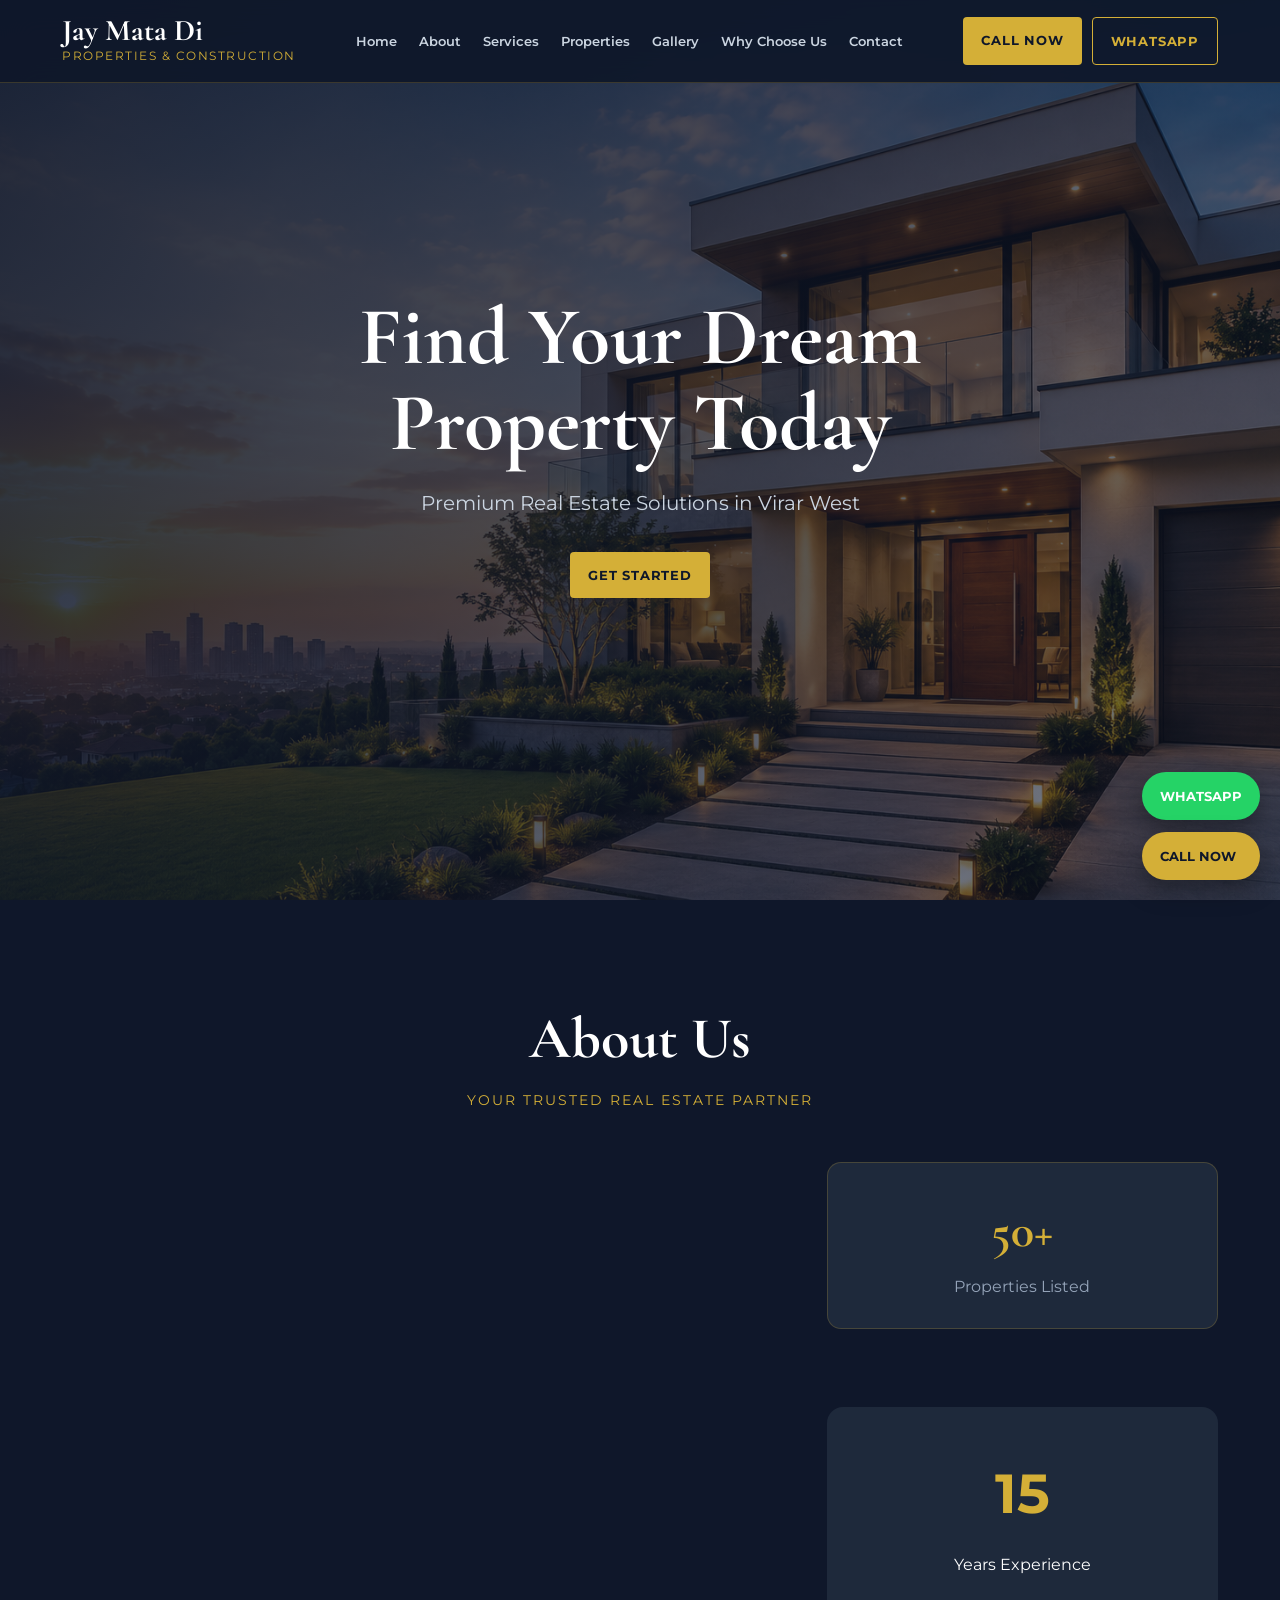
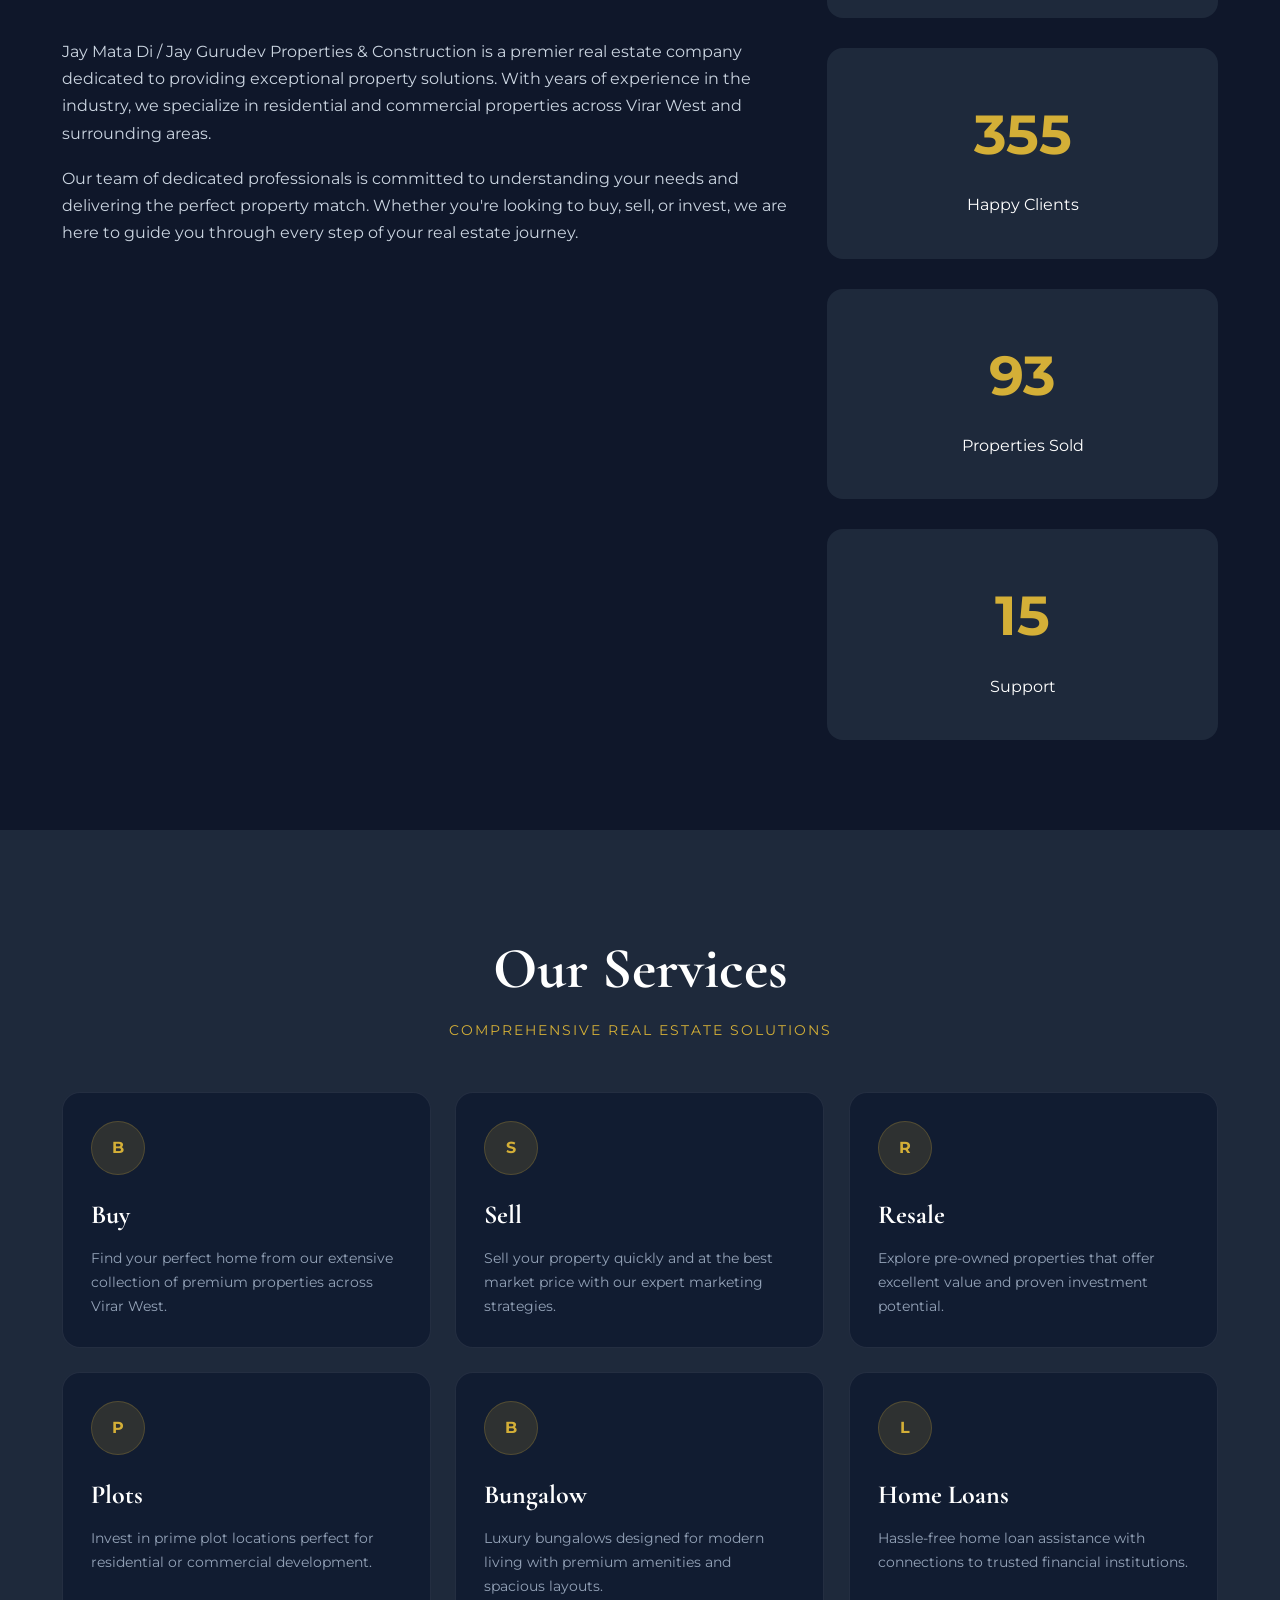
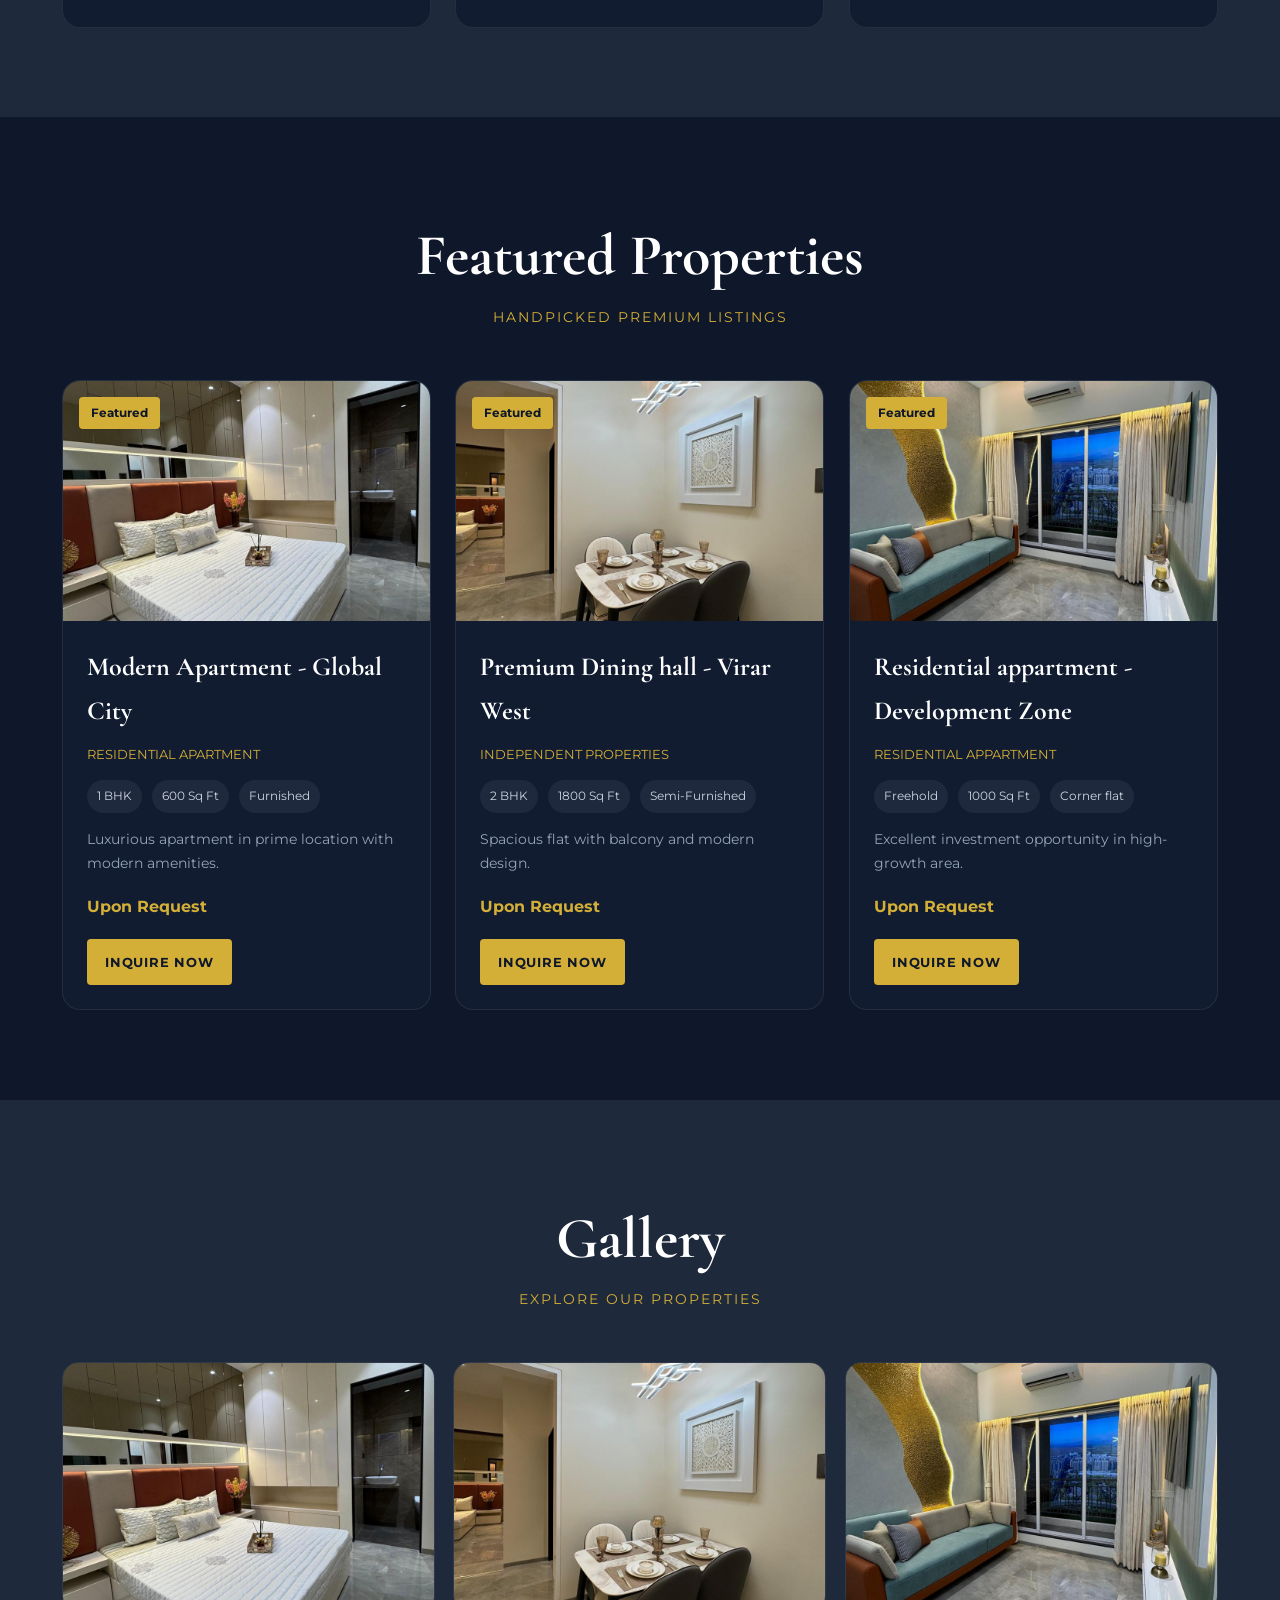
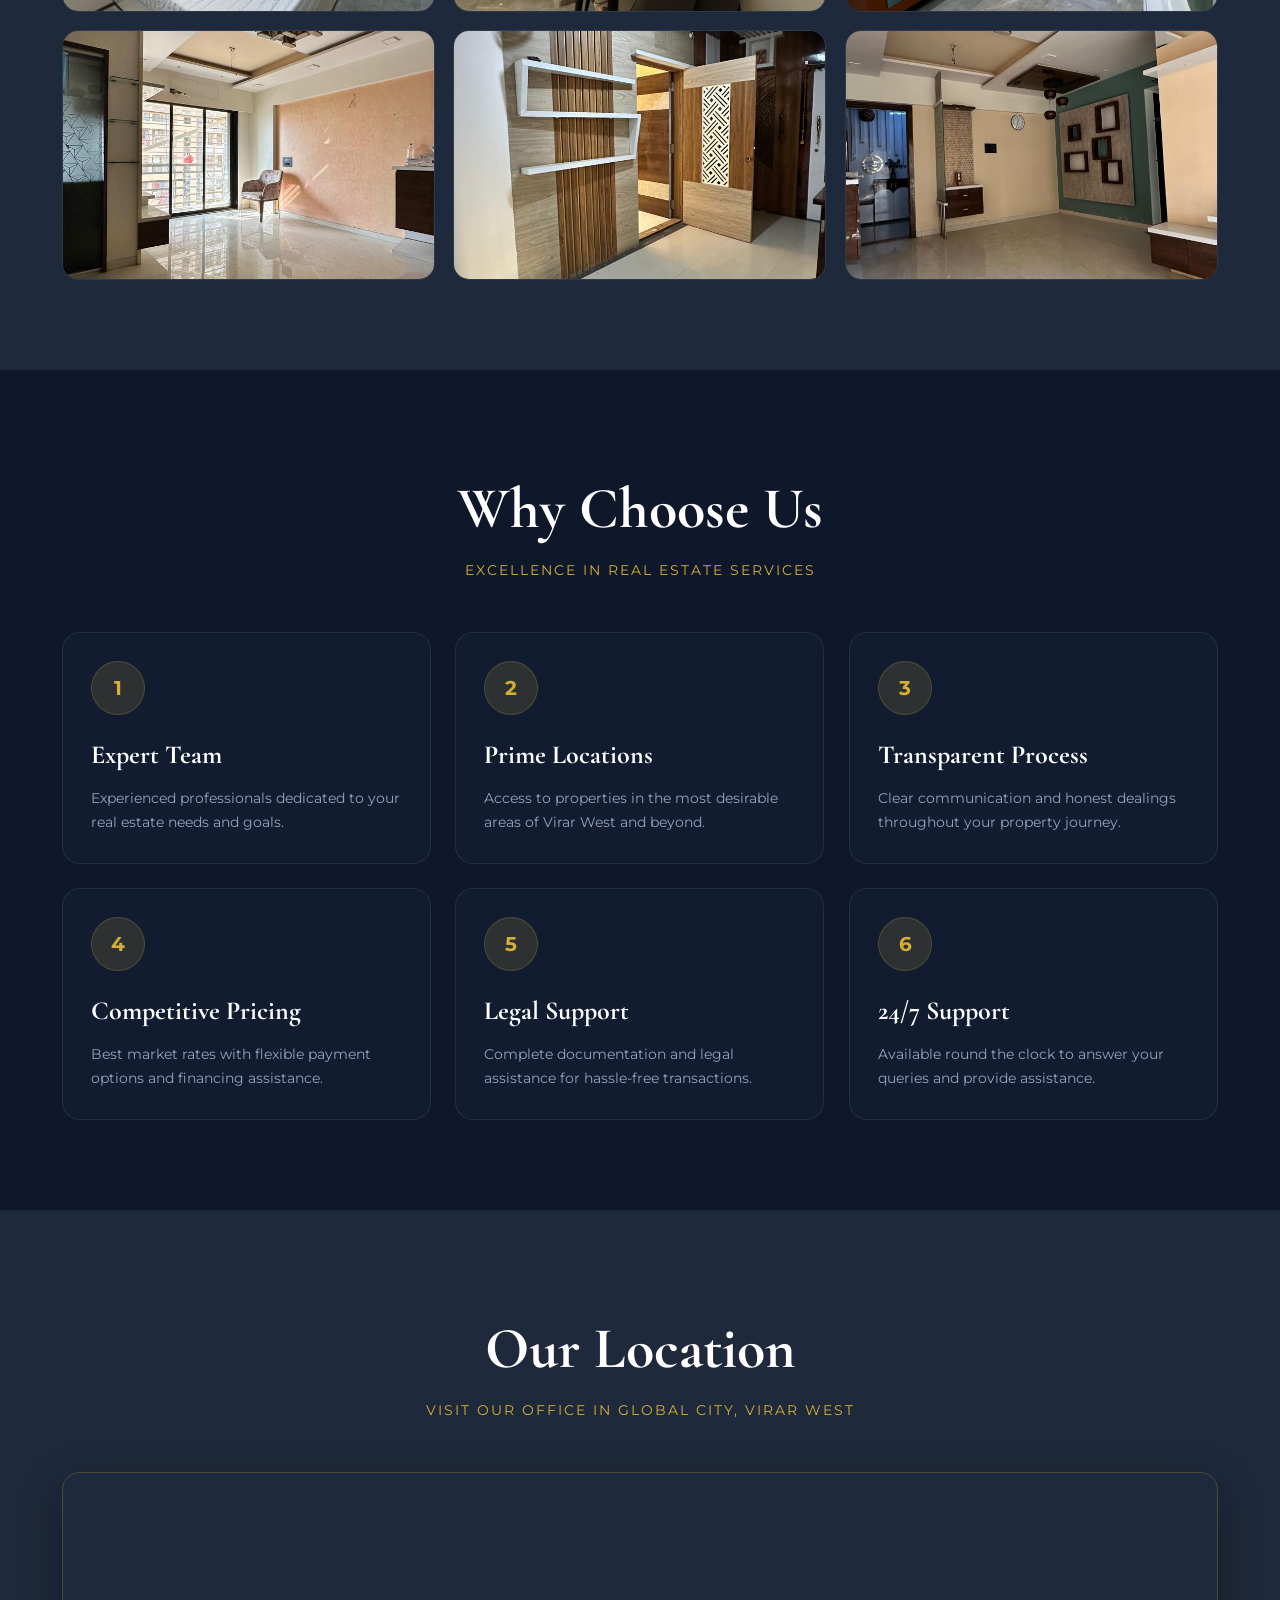
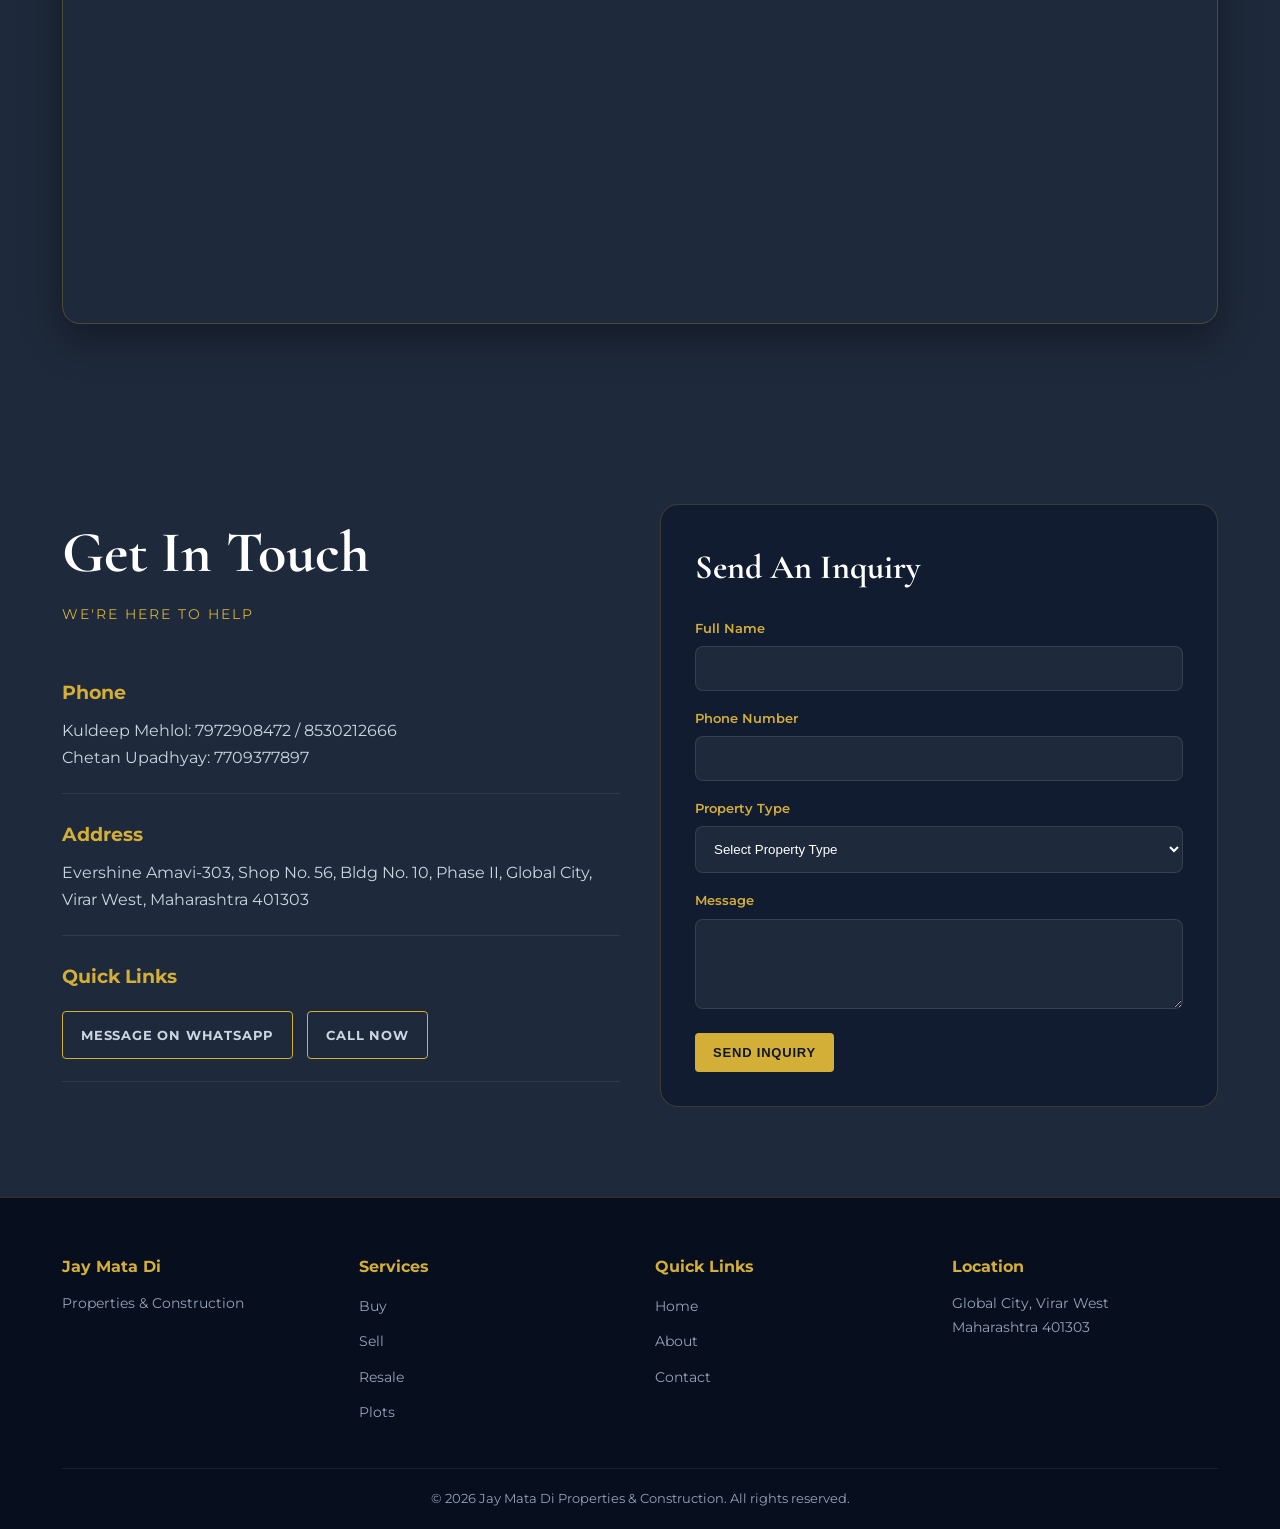
<file: index.html>
<!DOCTYPE html>
<html lang="en">
<head>
    <meta charset="UTF-8">
    <meta name="viewport" content="width=device-width, initial-scale=1.0">
    <meta name="description" content="Jay Mata Di / Jay Gurudev Properties & Construction - Premium Real Estate Services in Virar West">
    <meta name="keywords" content="real estate, property, buy, sell, bungalow, plots, virar">
    <title>Jay Mata Di | Premium Properties & Construction</title>
    <link rel="stylesheet" href="style.css">
</head>
<body>
    <div id="loader">
  <div class="loader-box">
    <h2>Jay Mata Di</h2>
    <p>Properties & Construction</p>
    <div class="loader-line"></div>
  </div>
</div>
    <!-- Header and Navigation -->
    <header class="header">
        <div class="container">
            <div class="header-wrapper">
                <div class="logo">
                    <h1>Jay Mata Di</h1>
                    <p class="tagline">Properties & Construction</p>
                </div>
                <nav class="nav-menu">
                    <ul>
                        <li><a href="#home">Home</a></li>
                        <li><a href="#about">About</a></li>
                        <li><a href="#services">Services</a></li>
                        <li><a href="#properties">Properties</a></li>
                        <li><a href="#gallery">Gallery</a></li>
                        <li><a href="#why-choose">Why Choose Us</a></li>
                        <li><a href="#contact">Contact</a></li>
                    </ul>
                </nav>
                <div class="contact-buttons">
                    <a href="tel:8530212666" class="call-btn">Call Now</a>
                    <a href="https://wa.me/918530212666" class="whatsapp-btn" target="_blank">WhatsApp</a>
                </div>
            </div>
        </div>
    </header>

    <!-- Hero Section -->
    <section id="home" class="hero">
        <div class="hero-content">
            <h2>Find Your Dream Property Today</h2>
            <p>Premium Real Estate Solutions in Virar West</p>
            <a href="#contact" class="cta-button">Get Started</a>
        </div>
        <img src="hero.jpg" alt="Hero Banner" class="hero-image">
    </section>

    <!-- About Section -->
    <section id="about" class="about">
        <div class="container">
            <div class="section-header">
                <h2>About Us</h2>
                <p class="section-subtitle">Your Trusted Real Estate Partner</p>
            </div>
            <div class="about-content">
                <div class="about-text">
                    <p>Jay Mata Di / Jay Gurudev Properties & Construction is a premier real estate company dedicated to providing exceptional property solutions. With years of experience in the industry, we specialize in residential and commercial properties across Virar West and surrounding areas.</p>
                    <p>Our team of dedicated professionals is committed to understanding your needs and delivering the perfect property match. Whether you're looking to buy, sell, or invest, we are here to guide you through every step of your real estate journey.</p>
                </div>
                <div class="about-info">
                    <div class="info-card">
                        <h3>50+</h3>
                        <p>Properties Listed</p>
                    </div>
              <div class="stats">

  <div class="stat-card">
      <h2 class="counter" data-target="20">0</h2>
      <p>Years Experience</p>
  </div>

  <div class="stat-card">
      <h2 class="counter" data-target="500">0</h2>
      <p>Happy Clients</p>
  </div>

  <div class="stat-card">
      <h2 class="counter" data-target="150">0</h2>
      <p>Properties Sold</p>
  </div>

  <div class="stat-card">
      <h2 class="counter" data-target="24">0</h2>
      <p>Support</p>
  </div>
</div>
            </div>
        </div>
    </section>

    <!-- Services Section -->
    <section id="services" class="services">
        <div class="container">
            <div class="section-header">
                <h2>Our Services</h2>
                <p class="section-subtitle">Comprehensive Real Estate Solutions</p>
            </div>
            <div class="services-grid">
                <div class="service-card">
                    <div class="service-icon">B</div>
                    <h3>Buy</h3>
                    <p>Find your perfect home from our extensive collection of premium properties across Virar West.</p>
                </div>
                <div class="service-card">
                    <div class="service-icon">S</div>
                    <h3>Sell</h3>
                    <p>Sell your property quickly and at the best market price with our expert marketing strategies.</p>
                </div>
                <div class="service-card">
                    <div class="service-icon">R</div>
                    <h3>Resale</h3>
                    <p>Explore pre-owned properties that offer excellent value and proven investment potential.</p>
                </div>
                <div class="service-card">
                    <div class="service-icon">P</div>
                    <h3>Plots</h3>
                    <p>Invest in prime plot locations perfect for residential or commercial development.</p>
                </div>
                <div class="service-card">
                    <div class="service-icon">B</div>
                    <h3>Bungalow</h3>
                    <p>Luxury bungalows designed for modern living with premium amenities and spacious layouts.</p>
                </div>
                <div class="service-card">
                    <div class="service-icon">L</div>
                    <h3>Home Loans</h3>
                    <p>Hassle-free home loan assistance with connections to trusted financial institutions.</p>
                </div>
            </div>
        </div>
    </section>

    <!-- Featured Properties Section -->
    <section id="properties" class="properties">
        <div class="container">
            <div class="section-header">
                <h2>Featured Properties</h2>
                <p class="section-subtitle">Handpicked Premium Listings</p>
            </div>
            <div class="properties-grid">
                <div class="property-card">
                    <div class="property-image">
                        <img src="property1.jpg" alt="Property 1">
                        <span class="property-badge">Featured</span>
                    </div>
                    <div class="property-details">
                        <h3>Modern Apartment - Global City</h3>
                        <p class="property-type">Residential Apartment</p>
                        <div class="property-specs">
                            <span>1 BHK</span>
                            <span>600 Sq Ft</span>
                            <span>Furnished</span>
                        </div>
                        <p class="property-description">Luxurious apartment in prime location with modern amenities.</p>
                        <div class="property-price">Upon Request</div>
                        <a href="#contact" class="inquiry-btn">Inquire Now</a>
                    </div>
                </div>

                <div class="property-card">
                    <div class="property-image">
                        <img src="property2.jpg" alt="Property 2">
                        <span class="property-badge">Featured</span>
                    </div>
                    <div class="property-details">
                        <h3>Premium Dining hall - Virar West</h3>
                        <p class="property-type">Independent properties</p>
                        <div class="property-specs">
                            <span>2 BHK</span>
                            <span>1800 Sq Ft</span>
                            <span>Semi-Furnished</span>
                        </div>
                        <p class="property-description">Spacious flat with balcony and modern design.</p>
                        <div class="property-price">Upon Request</div>
                        <a href="#contact" class="inquiry-btn">Inquire Now</a>
                    </div>
                </div>

                <div class="property-card">
                    <div class="property-image">
                        <img src="property3.jpg" alt="Property 3">
                        <span class="property-badge">Featured</span>
                    </div>
                    <div class="property-details">
                        <h3>Residential appartment - Development Zone</h3>
                        <p class="property-type">Residential appartment</p>
                        <div class="property-specs">
                            <span>Freehold</span>
                            <span>1000 Sq Ft</span>
                            <span>Corner flat</span>
                        </div>
                        <p class="property-description">Excellent investment opportunity in high-growth area.</p>
                        <div class="property-price">Upon Request</div>
                        <a href="#contact" class="inquiry-btn">Inquire Now</a>
                    </div>
                </div>
            </div>
        </div>
    </section>

    <!-- Gallery Section -->
    <section id="gallery" class="gallery">
        <div class="container">
            <div class="section-header">
                <h2>Gallery</h2>
                <p class="section-subtitle">Explore Our Properties</p>
            </div>
            <div class="gallery-grid">
                <div class="gallery-item">
                    <img src="property1.jpg" alt="Gallery 1">
                </div>
                <div class="gallery-item">
                    <img src="property2.jpg" alt="Gallery 2">
                </div>
                <div class="gallery-item">
                    <img src="property3.jpg" alt="Gallery 3">
                </div>
                <div class="gallery-item">
                    <img src="property4.jpg" alt="Gallery 4">
                </div>
                <div class="gallery-item">
                    <img src="property5.jpg" alt="Gallery 5">
                </div>
                <div class="gallery-item">
                    <img src="property6.jpg" alt="Gallery 6">
                </div>
            </div>
        </div>
    </section>

    <!-- Why Choose Us Section -->
    <section id="why-choose" class="why-choose">
        <div class="container">
            <div class="section-header">
                <h2>Why Choose Us</h2>
                <p class="section-subtitle">Excellence in Real Estate Services</p>
            </div>
            <div class="features-grid">
                <div class="feature">
                    <div class="feature-number">1</div>
                    <h3>Expert Team</h3>
                    <p>Experienced professionals dedicated to your real estate needs and goals.</p>
                </div>
                <div class="feature">
                    <div class="feature-number">2</div>
                    <h3>Prime Locations</h3>
                    <p>Access to properties in the most desirable areas of Virar West and beyond.</p>
                </div>
                <div class="feature">
                    <div class="feature-number">3</div>
                    <h3>Transparent Process</h3>
                    <p>Clear communication and honest dealings throughout your property journey.</p>
                </div>
                <div class="feature">
                    <div class="feature-number">4</div>
                    <h3>Competitive Pricing</h3>
                    <p>Best market rates with flexible payment options and financing assistance.</p>
                </div>
                <div class="feature">
                    <div class="feature-number">5</div>
                    <h3>Legal Support</h3>
                    <p>Complete documentation and legal assistance for hassle-free transactions.</p>
                </div>
                <div class="feature">
                    <div class="feature-number">6</div>
                    <h3>24/7 Support</h3>
                    <p>Available round the clock to answer your queries and provide assistance.</p>
                </div>
            </div>
        </div>
    </section>
   <section id="location" class="location-section">
  <div class="container">

    <div class="section-header">
      <h2>Our Location</h2>
      <p class="section-subtitle">
        Visit our office in Global City, Virar West
      </p>
    </div>
  <div class="map-box">
      <iframe
        src="https://www.google.com/maps?q=Global+City+Virar+West&output=embed"
        width="100%"
        height="450"
        style="border:0;"
        allowfullscreen=""
        loading="lazy">
      </iframe>
    </div>

  </div>
</section>
    <!-- Contact Section -->
    <section id="contact" class="contact">
        <div class="container">
            <div class="contact-wrapper">
                <div class="contact-info">
                    <div class="section-header">
                        <h2>Get In Touch</h2>
                        <p class="section-subtitle">We're here to help</p>
                    </div>

                    <div class="contact-details">
                        <div class="contact-item">
                            <h3>Phone</h3>
                            <p>Kuldeep Mehlol: <a href="tel:7972908472">7972908472</a> / <a href="tel:8530212666">8530212666</a></p>
                            <p>Chetan Upadhyay: <a href="tel:7709377897">7709377897</a></p>
                        </div>

                        <div class="contact-item">
                            <h3>Address</h3>
                            <p>Evershine Amavi-303, Shop No. 56, Bldg No. 10, Phase II, Global City, Virar West, Maharashtra 401303</p>
                        </div>

                        <div class="contact-item">
                            <h3>Quick Links</h3>
                            <a href="https://wa.me/918530212666" class="contact-link" target="_blank">Message on WhatsApp</a>
                            <a href="tel:8530212666" class="contact-link">Call Now</a>
                        </div>
                    </div>
                </div>

                <div class="inquiry-form-wrapper">
                    <h3>Send An Inquiry</h3>
                    <form id="inquiryForm" class="inquiry-form">
                        <div class="form-group">
                            <label for="name">Full Name</label>
                            <input type="text" id="name" name="name" required>
                        </div>

                        <div class="form-group">
                            <label for="phone">Phone Number</label>
                            <input type="tel" id="phone" name="phone" required>
                        </div>

                        <div class="form-group">
                            <label for="propertyType">Property Type</label>
                            <select id="propertyType" name="propertyType" required>
                                <option value="">Select Property Type</option>
                                <option value="buy">Buy</option>
                                <option value="sell">Sell</option>
                                <option value="resale">Resale</option>
                                <option value="plots">Plots</option>
                                <option value="bungalow">Bungalow</option>
                                <option value="homeloan">Home Loan</option>
                            </select>
                        </div>

                        <div class="form-group">
                            <label for="message">Message</label>
                            <textarea id="message" name="message" rows="4"></textarea>
                        </div>

                        <button type="submit" class="submit-btn">Send Inquiry</button>
                    </form>
                </div>
            </div>
        </div>
    </section>

    <!-- Footer -->
    <footer class="footer">
        <div class="container">
            <div class="footer-content">
                <div class="footer-section">
                    <h4>Jay Mata Di</h4>
                    <p>Properties & Construction</p>
                </div>
                <div class="footer-section">
                    <h4>Services</h4>
                    <ul>
                        <li><a href="#services">Buy</a></li>
                        <li><a href="#services">Sell</a></li>
                        <li><a href="#services">Resale</a></li>
                        <li><a href="#services">Plots</a></li>
                    </ul>
                </div>
                <div class="footer-section">
                    <h4>Quick Links</h4>
                    <ul>
                        <li><a href="#home">Home</a></li>
                        <li><a href="#about">About</a></li>
                        <li><a href="#contact">Contact</a></li>
                    </ul>
                </div>
                <div class="footer-section">
                    <h4>Location</h4>
                    <p>Global City, Virar West<br>Maharashtra 401303</p>
                </div>
            </div>
            <div class="footer-bottom">
                <p>&copy; 2026 Jay Mata Di Properties & Construction. All rights reserved.</p>
            </div>
        </div>
    </footer>

    <script src="script.js"></script>
    <!-- Floating WhatsApp & Call Buttons -->
<div class="floating-actions">

  <a href="https://wa.me/918530212666"
     target="_blank"
     class="float-btn float-whatsapp">
     WhatsApp
  </a>

  <a href="tel:+918530212666"
     class="float-btn float-call">
     Call Now
  </a>

</div>
</body>
</html>
</file>
<file: style.css>
@import url('https://fonts.googleapis.com/css2?family=Cormorant+Garamond:wght@500;600;700&family=Montserrat:wght@400;500;600;700&display=swap');

:root{
  --bg:#0f172a;
  --bg2:#1e293b;
  --card:#111c31;
  --gold:#d4af37;
  --gold2:#f0d26b;
  --white:#ffffff;
  --text:#cbd5e1;
  --muted:#94a3b8;
  --border:rgba(212,175,55,.22);
}

*{
  margin:0;
  padding:0;
  box-sizing:border-box;
}

html{
  scroll-behavior:smooth;
}

body{
  font-family:'Montserrat',sans-serif;
  background:var(--bg);
  color:var(--text);
  line-height:1.7;
  overflow-x:hidden;
}

img{
  width:100%;
  display:block;
}

a{
  text-decoration:none;
  color:inherit;
}

.container{
  max-width:1200px;
  margin:auto;
  padding:0 22px;
}

/* Header */
.header{
  position:fixed;
  top:0;
  width:100%;
  z-index:999;
  background:rgba(15,23,42,.92);
  backdrop-filter:blur(16px);
  border-bottom:1px solid var(--border);
}

.header-wrapper{
  min-height:82px;
  display:flex;
  align-items:center;
  justify-content:space-between;
  gap:20px;
}

.logo h1{
  font-family:'Cormorant Garamond',serif;
  font-size:30px;
  color:var(--white);
  line-height:1;
}

.tagline{
  font-size:12px;
  color:var(--gold);
  letter-spacing:1.5px;
  text-transform:uppercase;
}

.nav-menu ul{
  display:flex;
  list-style:none;
  gap:22px;
}

.nav-menu a{
  font-size:13px;
  font-weight:600;
  color:var(--text);
  transition:.3s;
}

.nav-menu a:hover{
  color:var(--gold);
}

.contact-buttons{
  display:flex;
  gap:10px;
}

.call-btn,
.whatsapp-btn,
.cta-button,
.inquiry-btn,
.submit-btn,
.contact-link{
  display:inline-block;
  padding:12px 18px;
  border-radius:4px;
  font-size:13px;
  font-weight:700;
  text-transform:uppercase;
  letter-spacing:.8px;
  transition:.3s;
}

.call-btn,
.cta-button,
.inquiry-btn,
.submit-btn{
  background:var(--gold);
  color:#0f172a;
  border:none;
  cursor:pointer;
}

.whatsapp-btn,
.contact-link{
  border:1px solid var(--gold);
  color:var(--gold);
}

.call-btn:hover,
.cta-button:hover,
.inquiry-btn:hover,
.submit-btn:hover{
  background:var(--gold2);
  transform:translateY(-2px);
}

.whatsapp-btn:hover,
.contact-link:hover{
  background:var(--gold);
  color:#0f172a;
}

/* Hero */
.hero{
  min-height:100vh;
  padding-top:82px;
  position:relative;
  display:flex;
  align-items:center;
  justify-content:center;
  text-align:center;
  overflow:hidden;
}

.hero::before{
  content:"";
  position:absolute;
  inset:0;
  background:linear-gradient(120deg,rgba(15,23,42,.92),rgba(15,23,42,.55));
  z-index:1;
}

.hero-image{
  position:absolute;
  inset:0;
  height:100%;
  object-fit:cover;
  z-index:0;
}

.hero-content{
  position:relative;
  z-index:2;
  max-width:850px;
  padding:40px 22px;
}

.hero h2{
  font-family:'Cormorant Garamond',serif;
  font-size:clamp(46px,7vw,82px);
  line-height:1.05;
  color:var(--white);
  margin-bottom:20px;
}

.hero p{
  font-size:20px;
  color:var(--text);
  margin-bottom:32px;
}

/* Sections */
section{
  padding:90px 0;
}

.section-header{
  text-align:center;
  margin-bottom:50px;
}

.section-header h2{
  font-family:'Cormorant Garamond',serif;
  font-size:clamp(36px,5vw,58px);
  color:var(--white);
}

.section-subtitle{
  color:var(--gold);
  font-size:14px;
  text-transform:uppercase;
  letter-spacing:2px;
}

/* About */
.about{
  background:var(--bg);
}

.about-content{
  display:grid;
  grid-template-columns:1.3fr .7fr;
  gap:40px;
  align-items:center;
}

.about-text p{
  margin-bottom:18px;
  color:var(--text);
}

.about-info{
  display:grid;
  gap:18px;
}

.info-card{
  background:var(--bg2);
  border:1px solid var(--border);
  padding:28px;
  text-align:center;
  border-radius:14px;
}

.info-card h3{
  font-family:'Cormorant Garamond',serif;
  font-size:48px;
  color:var(--gold);
}

.info-card p{
  color:var(--muted);
}

/* Services */
.services{
  background:var(--bg2);
}

.services-grid,
.properties-grid,
.features-grid{
  display:grid;
  grid-template-columns:repeat(3,1fr);
  gap:24px;
}

.service-card,
.property-card,
.feature{
  background:var(--card);
  border:1px solid rgba(255,255,255,.08);
  border-radius:18px;
  padding:28px;
  transition:.35s;
}

.service-card:hover,
.property-card:hover,
.feature:hover{
  transform:translateY(-8px);
  border-color:var(--border);
  box-shadow:0 18px 45px rgba(0,0,0,.35);
}

.service-icon,
.feature-number{
  width:54px;
  height:54px;
  border-radius:50%;
  background:rgba(212,175,55,.15);
  border:1px solid var(--border);
  display:flex;
  align-items:center;
  justify-content:center;
  color:var(--gold);
  font-weight:700;
  margin-bottom:18px;
}

.service-card h3,
.feature h3,
.property-details h3{
  font-family:'Cormorant Garamond',serif;
  font-size:26px;
  color:var(--white);
  margin-bottom:10px;
}

.service-card p,
.feature p{
  color:var(--muted);
  font-size:14px;
}

/* Properties */
.properties{
  background:var(--bg);
}

.property-card{
  padding:0;
  overflow:hidden;
}

.property-image{
  height:240px;
  position:relative;
  overflow:hidden;
}

.property-image img{
  height:100%;
  object-fit:cover;
  transition:.5s;
}

.property-card:hover img{
  transform:scale(1.08);
}

.property-badge{
  position:absolute;
  top:16px;
  left:16px;
  background:var(--gold);
  color:#0f172a;
  padding:6px 12px;
  font-size:12px;
  font-weight:700;
  border-radius:4px;
}

.property-details{
  padding:24px;
}

.property-type{
  color:var(--gold);
  font-size:13px;
  margin-bottom:12px;
  text-transform:uppercase;
}

.property-specs{
  display:flex;
  flex-wrap:wrap;
  gap:10px;
  margin:15px 0;
}

.property-specs span{
  background:rgba(255,255,255,.06);
  padding:6px 10px;
  border-radius:20px;
  font-size:12px;
}

.property-description{
  color:var(--muted);
  font-size:14px;
}

.property-price{
  color:var(--gold);
  font-weight:700;
  margin:18px 0;
}

/* Gallery */
.gallery{
  background:var(--bg2);
}

.gallery-grid{
  display:grid;
  grid-template-columns:repeat(3,1fr);
  gap:18px;
}

.gallery-item{
  height:250px;
  border-radius:16px;
  overflow:hidden;
  border:1px solid rgba(255,255,255,.08);
}

.gallery-item img{
  height:100%;
  object-fit:cover;
  transition:.5s;
}

.gallery-item:hover img{
  transform:scale(1.08);
}

/* Why Choose */
.why-choose{
  background:var(--bg);
}

.feature-number{
  font-size:20px;
}

/* Contact */
.contact{
  background:var(--bg2);
}

.contact-wrapper{
  display:grid;
  grid-template-columns:1fr 1fr;
  gap:40px;
}

.contact-info .section-header{
  text-align:left;
}

.contact-item{
  margin-bottom:25px;
  padding-bottom:22px;
  border-bottom:1px solid rgba(255,255,255,.08);
}

.contact-item h3{
  color:var(--gold);
  margin-bottom:8px;
}

.contact-item p,
.contact-item a{
  color:var(--text);
}

.contact-link{
  margin-right:10px;
  margin-top:10px;
}

.inquiry-form-wrapper{
  background:var(--card);
  padding:34px;
  border-radius:18px;
  border:1px solid var(--border);
}

.inquiry-form-wrapper h3{
  font-family:'Cormorant Garamond',serif;
  font-size:34px;
  color:var(--white);
  margin-bottom:20px;
}

.form-group{
  margin-bottom:16px;
}

.form-group label{
  display:block;
  margin-bottom:7px;
  color:var(--gold);
  font-size:13px;
  font-weight:600;
}

input,
select,
textarea{
  width:100%;
  padding:14px;
  background:var(--bg2);
  border:1px solid rgba(255,255,255,.1);
  color:var(--white);
  border-radius:8px;
  outline:none;
}

input:focus,
select:focus,
textarea:focus{
  border-color:var(--gold);
}

/* Footer */
.footer{
  background:#070e1d;
  padding:55px 0 20px;
  border-top:1px solid var(--border);
}

.footer-content{
  display:grid;
  grid-template-columns:repeat(4,1fr);
  gap:30px;
  margin-bottom:35px;
}

.footer-section h4{
  color:var(--gold);
  margin-bottom:12px;
}

.footer-section p,
.footer-section a{
  color:var(--muted);
  font-size:14px;
}

.footer-section ul{
  list-style:none;
}

.footer-section li{
  margin-bottom:8px;
}

.footer-bottom{
  border-top:1px solid rgba(255,255,255,.08);
  padding-top:18px;
  text-align:center;
  color:var(--muted);
  font-size:13px;
}

/* Mobile */
@media(max-width:950px){
  .header-wrapper{
    flex-direction:column;
    padding:14px 0;
  }

  .nav-menu ul{
    flex-wrap:wrap;
    justify-content:center;
    gap:14px;
  }

  .contact-buttons{
    justify-content:center;
  }

  .about-content,
  .contact-wrapper{
    grid-template-columns:1fr;
  }

  .services-grid,
  .properties-grid,
  .features-grid,
  .gallery-grid,
  .footer-content{
    grid-template-columns:1fr 1fr;
  }

  .hero{
    padding-top:180px;
  }
}

@media(max-width:600px){
  section{
    padding:65px 0;
  }

  .services-grid,
  .properties-grid,
  .features-grid,
  .gallery-grid,
  .footer-content{
    grid-template-columns:1fr;
  }

  .hero h2{
    font-size:44px;
  }

  .hero p{
    font-size:16px;
  }

  .call-btn,
  .whatsapp-btn{
    padding:10px 12px;
    font-size:12px;
  }

  .property-image,
  .gallery-item{
    height:220px;
  }

  .inquiry-form-wrapper{
    padding:24px;
  }
}

/* Floating Buttons */
.floating-actions{
  position:fixed;
  right:20px;
  bottom:20px;
  z-index:9999;
  display:flex;
  flex-direction:column;
  gap:12px;
}

.float-btn{
  padding:13px 18px;
  border-radius:50px;
  font-size:13px;
  font-weight:700;
  text-transform:uppercase;
  box-shadow:0 10px 25px rgba(0,0,0,.35);
}

.float-whatsapp{
  background:#25D366;
  color:white;
}

.float-call{
  background:#d4af37;
  color:#0f172a;
}

@media(max-width:600px){
  .floating-actions{
    right:14px;
    bottom:14px;
  }

  .float-btn{
    padding:12px 14px;
    font-size:12px;
  }
}
/* Google Map Section */

.location-section{
  background:#1e293b;
}

.map-box{
  overflow:hidden;
  border-radius:18px;
  border:1px solid rgba(212,175,55,.25);
  box-shadow:0 15px 40px rgba(0,0,0,.35);
}

.map-box iframe{
  display:block;
}
/* Mobile Hero Image Fix */
@media (max-width: 768px) {
  .hero {
    min-height: 100vh;
    padding-top: 170px;
  }

  .hero-image {
    display: block !important;
    position: absolute;
    inset: 0;
    width: 100%;
    height: 100%;
    object-fit: cover;
    object-position: center;
    z-index: 0;
  }

  .hero::before {
    z-index: 1;
  }

  .hero-content {
    z-index: 2;
  }
}
/* Premium Loading Screen */
#loader{
  position:fixed;
  inset:0;
  background:#0f172a;
  z-index:99999;
  display:flex;
  align-items:center;
  justify-content:center;
  transition:opacity .6s ease, visibility .6s ease;
}

.loader-box{
  text-align:center;
}

.loader-box h2{
  font-family:'Cormorant Garamond',serif;
  font-size:46px;
  color:#fff;
}

.loader-box p{
  color:#d4af37;
  letter-spacing:2px;
  text-transform:uppercase;
  font-size:12px;
}

.loader-line{
  width:180px;
  height:2px;
  background:rgba(255,255,255,.15);
  margin:24px auto 0;
  position:relative;
  overflow:hidden;
}

.loader-line::after{
  content:"";
  position:absolute;
  left:-60%;
  top:0;
  height:100%;
  width:60%;
  background:#d4af37;
  animation:loadingMove 1.2s infinite;
}

@keyframes loadingMove{
  to{
    left:100%;
  }
}

#loader.hide{
  opacity:0;
  visibility:hidden;
}
/* Premium Scroll Animations */
.reveal{
  opacity:0;
  transform:translateY(45px);
  transition:all .9s ease;
}

.reveal.show{
  opacity:1;
  transform:translateY(0);
}

.service-card,
.property-card,
.feature,
.info-card,
.gallery-item{
  will-change:transform, opacity;
}

.hero-content{
  animation:heroFade 1.2s ease forwards;
}

@keyframes heroFade{
  from{
    opacity:0;
    transform:translateY(35px);
  }
  to{
    opacity:1;
    transform:translateY(0);
  }
}
.stats{
    display:grid;
    grid-template-columns:repeat(auto-fit,minmax(220px,1fr));
    gap:30px;
    margin-top:60px;
}

.stat-card{
    background:#1e293b;
    padding:40px;
    border-radius:16px;
    text-align:center;
    transition:.4s;
}

.stat-card:hover{
    transform:translateY(-8px);
}

.stat-card h2{
    font-size:55px;
    color:#d4af37;
}

.stat-card p{
    margin-top:10px;
    color:white;
}
</file>
